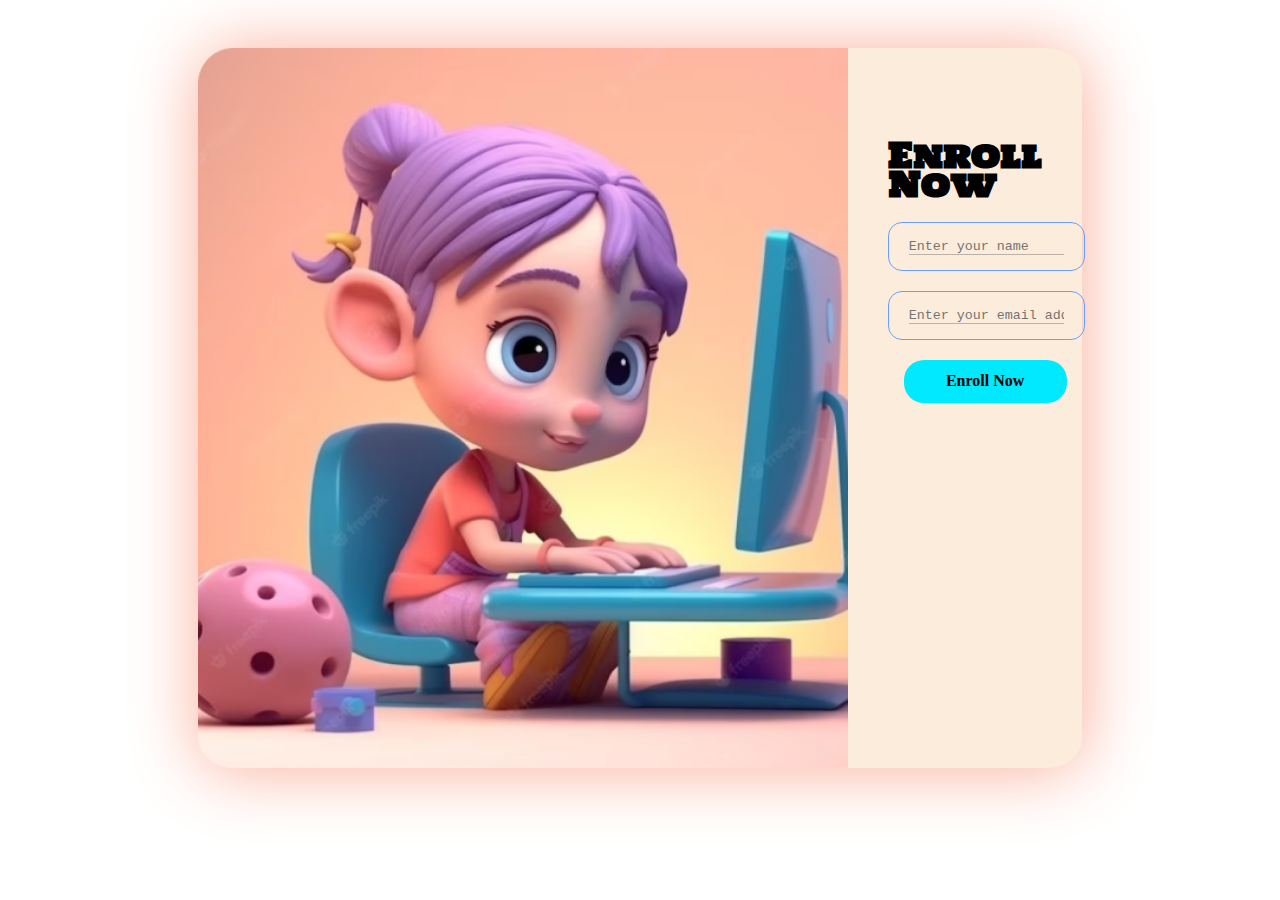
<file: register.html>
<!DOCTYPE html>
<html lang="en">
<head>
    <meta charset="UTF-8">
    <meta name="viewport" content="width=device-width, initial-scale=1.0">
    <title>Document</title>
    <link rel="preconnect" href="https://fonts.googleapis.com">
<link rel="preconnect" href="https://fonts.gstatic.com" crossorigin>
<link href="https://fonts.googleapis.com/css2?family=Holtwood+One+SC&display=swap" rel="stylesheet">
    <style>
.container{
    margin:auto;
max-width:70%;
display: flex;
gap: 20px;
height: 80vh;
background-color:  #FCECDC;
border: none;
/* font-family: 'Courier New', Courier, monospace; */
font-family: Inter;
font-size: 24px;
font-weight: 300;
line-height: 29px;
letter-spacing: 0em;
text-align: left;
box-shadow: 1px 2px 70px rgba(250, 173, 152, 1);
border-radius: 4%;
margin-top: 2em;
}
.formik h1{
    text-align: left;
    font-family: 'Holtwood One SC', serif;
font-size: 140%;
}
.img1{
flex: 1;
}
.img1 img{
    height: 100%;
}
.formik{
width: 100%;
text-align: center;
margin-top: 8%;
flex: 1;
}
.formik input{
    display: block;
font-family: Inter;

    width: 80%;
    margin-bottom: 20px;
    /* border: none; */
    border: 1px solid #6A9FFF;
    border-radius: 14px;
    padding:16px 20px;
    background: transparent;
    outline:none;
    font-family: 'Courier New', Courier, monospace;
}
input::placeholder{
    border-bottom:1px solid  #00000040;
}
.formik button a{
   text-decoration: none;
   font-family: Inter;
font-size: 16px;
font-weight: 700;
line-height: 15px;
letter-spacing: 0em;
text-align: center;
color: black;

}
.formik button{
    width: 163px;
height: 43px;
top: 629px;
left: 912px;
border-radius: 20px;
background: #00E9FF;
border: none;

}
    </style>
</head>
<body>
    <div class="container">
        <div class="img1">
            <img src="/assets/Rectangle 29 (1).png" alt="">
        </div>
        <div>

        </div><div class="formik">
            <h1>
                Enroll Now
            </h1>
            <form action="https://formspree.io/f/xoqzgdjk" method="POST">
            <input type="text" placeholder="Enter your name" >
            <input type="email" placeholder="Enter your email address">
            <button type="submit"><a href="">Enroll Now</a></button>
            </form>
        </div>
    </div>
</body>
</html>
</file>
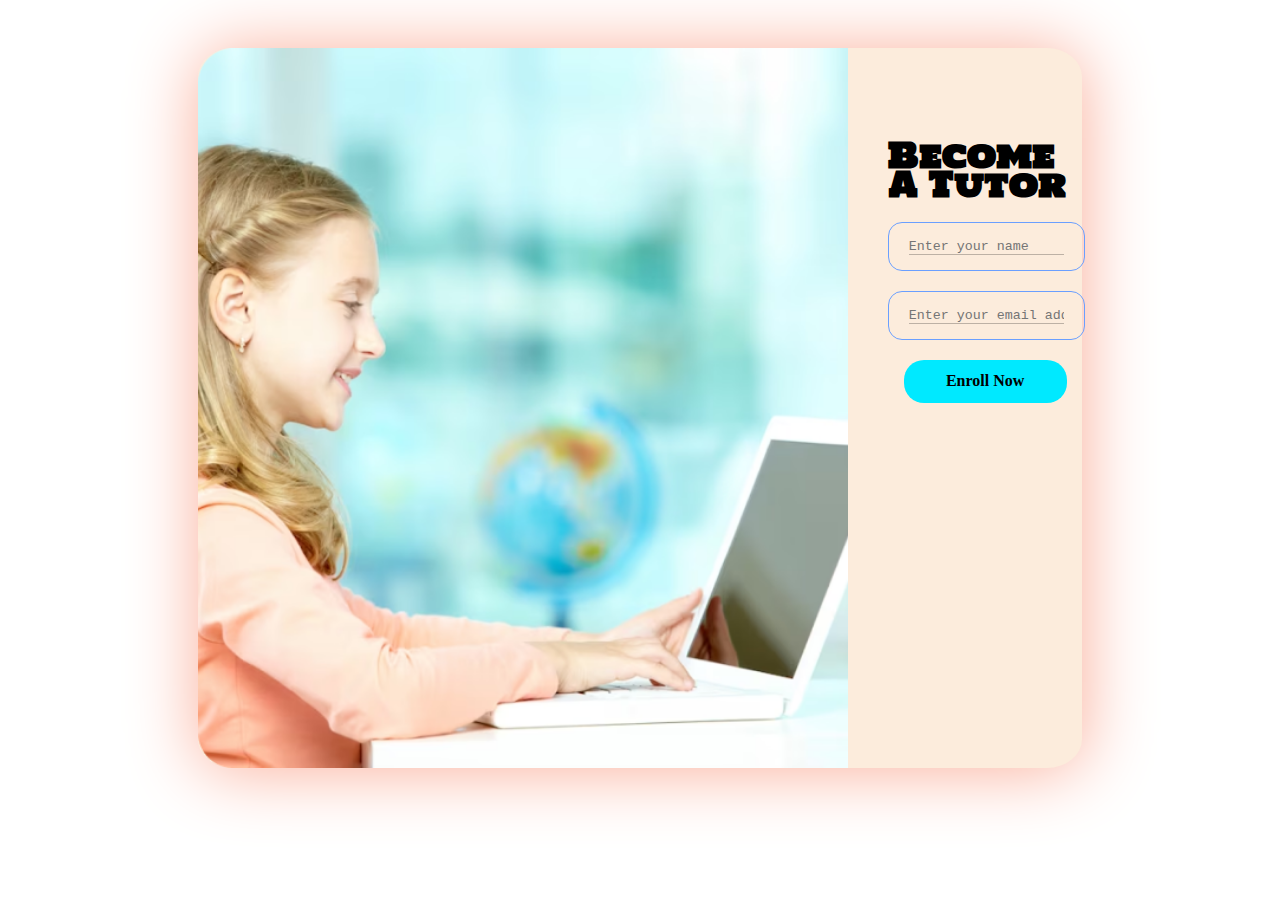
<file: tutor.html>
<!DOCTYPE html>
<html lang="en">
<head>
    <meta charset="UTF-8">
    <meta name="viewport" content="width=device-width, initial-scale=1.0">
    <title>Document</title>
    <link rel="preconnect" href="https://fonts.googleapis.com">
<link rel="preconnect" href="https://fonts.gstatic.com" crossorigin>
<link href="https://fonts.googleapis.com/css2?family=Holtwood+One+SC&display=swap" rel="stylesheet">
    <style>
.container{
    margin:auto;
max-width:70%;
display: flex;
gap: 20px;
height: 80vh;
background-color:  #FCECDC;
border: none;
/* font-family: 'Courier New', Courier, monospace; */
font-family: Inter;
font-size: 24px;
font-weight: 300;
line-height: 29px;
letter-spacing: 0em;
text-align: left;
box-shadow: 1px 2px 70px rgba(250, 173, 152, 1);
border-radius: 4%;
margin-top: 2em;
}
.formik h1{
    text-align: left;
    font-family: 'Holtwood One SC', serif;
font-size: 140%;
}
.img1{
flex: 1;
}
.img1 img{
    height: 100%;
}
.formik{
width: 100%;
text-align: center;
margin-top: 8%;
flex: 1;
}
.formik input{
    display: block;
font-family: Inter;

    width: 80%;
    margin-bottom: 20px;
    /* border: none; */
    border: 1px solid #6A9FFF;
    border-radius: 14px;
    padding:16px 20px;
    background: transparent;
    outline:none;
    font-family: 'Courier New', Courier, monospace;
}
input::placeholder{
    border-bottom:1px solid  #00000040;
}
.formik button a{
   text-decoration: none;
   font-family: Inter;
font-size: 16px;
font-weight: 700;
line-height: 15px;
letter-spacing: 0em;
text-align: center;
color: black;

}
.formik button{
    width: 163px;
height: 43px;
top: 629px;
left: 912px;
border-radius: 20px;
background: #00E9FF;
border: none;

}
    </style>
</head>
<body>
    <div class="container">
        <div class="img1">
            <img src="/assets/Rectangle 29.png" alt="">
        </div>
        <div>

        </div><div class="formik">
            <h1>
                Become A Tutor
            </h1>
            <form action="https://formspree.io/f/xoqzgdjk" method="POST">
            <input type="text" placeholder="Enter your name" >
            <input type="email" placeholder="Enter your email address">
            <button type="submit"><a href="">Enroll Now</a></button>
            </form>
        </div>
    </div>
</body>
</html>
</file>
